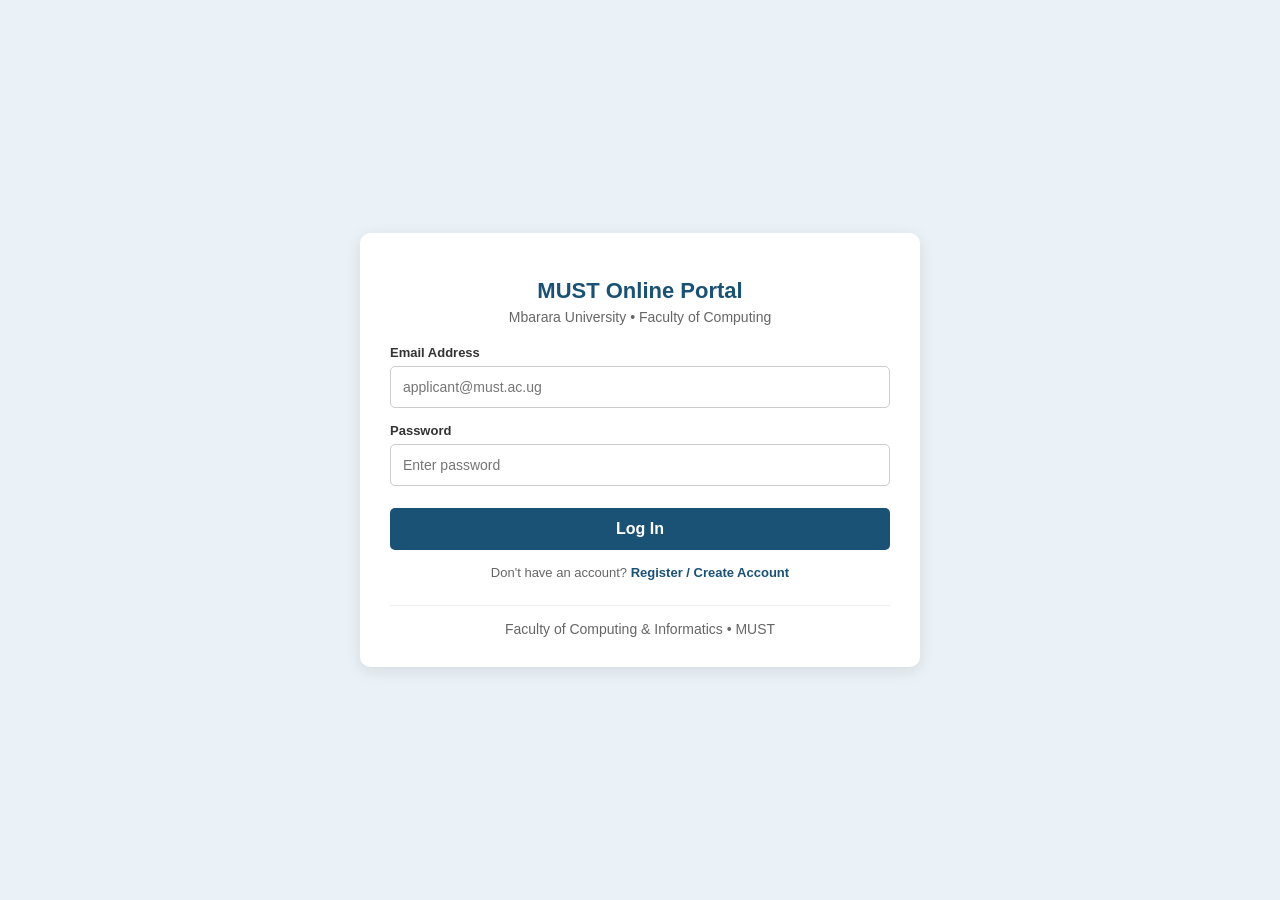
<file: index.html>
<!--update -->
<!DOCTYPE html>
<html lang="en">
<head>
    <meta charset="UTF-8">
    <meta name="viewport" content="width=device-width, initial-scale=1.0">
    <title>MUST - Login Portal</title>
    <link rel="stylesheet" href="styles.css">
</head>
<body>

    <div class="login-container">
        
        <div class="portal-header">
            <h1>MUST Online Portal</h1>
            <p>Mbarara University &bull; Faculty of Computing</p>
        </div>

        <!-- Login Form -->
        <form id="login-form">
            <label for="login-email">Email Address</label>
            <input type="email" id="login-email" name="email" placeholder="applicant@must.ac.ug" required>

            <label for="login-password">Password</label>
            <input type="password" id="login-password" name="password" placeholder="Enter password" required>

            <button type="submit">Log In</button>
        </form>

        <div style="text-align: center; margin-top: 15px;">
            <p style="font-size: 13px;">Don't have an account? <a href="details.html" style="color: #1a5276; text-decoration: none; font-weight: bold;">Register / Create Account</a></p>
        </div>

        <div class="footer">
            <p>Faculty of Computing & Informatics &bull; MUST</p>
        </div>

    </div>

   <script>
    document.getElementById('login-form').addEventListener('submit', function(event) {
        event.preventDefault();

        // Get the email and password the user typed
        const enteredEmail = document.getElementById('login-email').value.trim();
        const enteredPassword = document.getElementById('login-password').value.trim();

        // Optional: Save what they typed so it's remembered
        if (enteredEmail) {
            localStorage.setItem('savedEmail', enteredEmail);
        }

        // Show success and move to the next page
        alert("Login successful! Welcome back.");
        window.location.href = "details.html";
    });
</script>
</body>
</html>
</file>
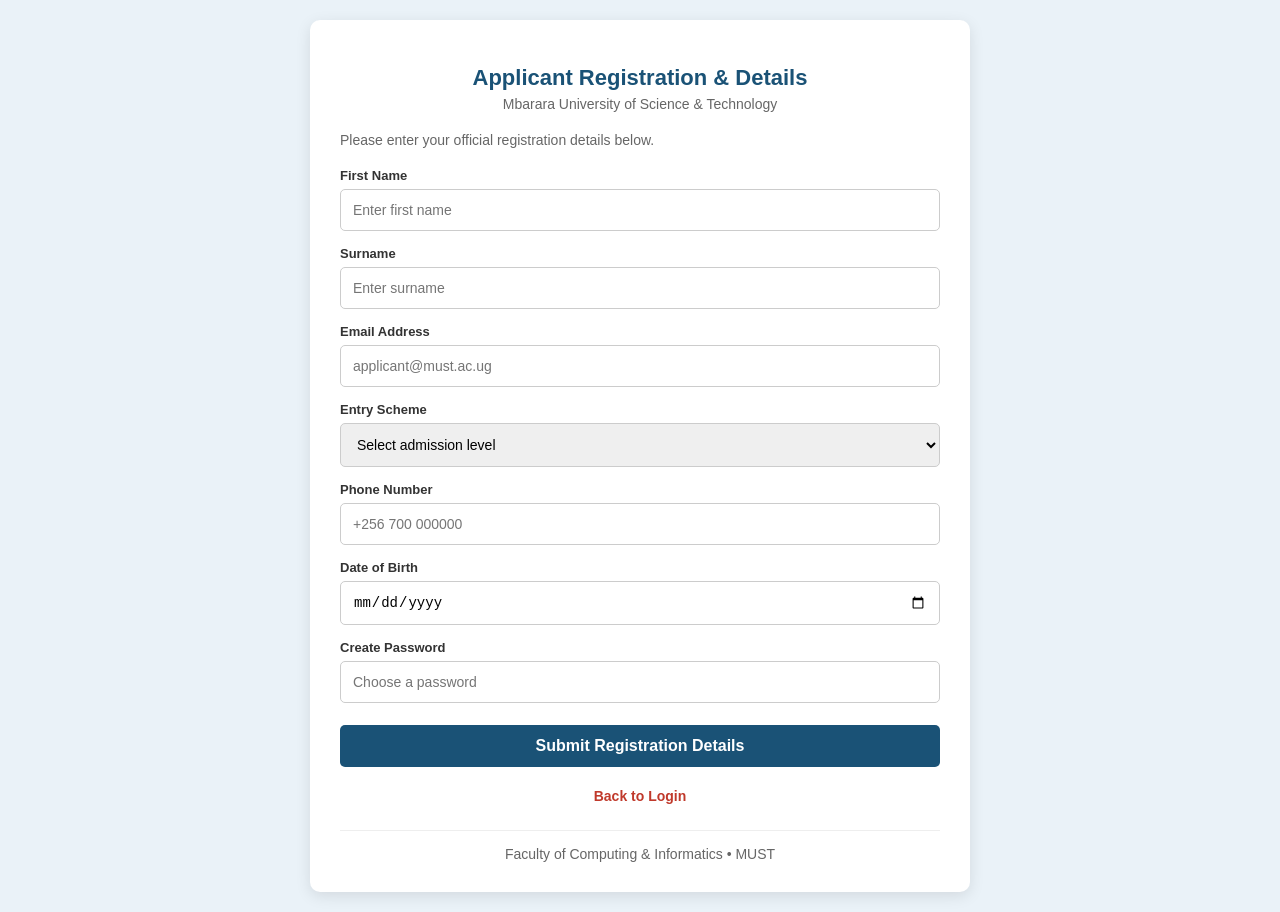
<file: details.html>
<!DOCTYPE html>
<html lang="en">
<head>
    <meta charset="UTF-8">
    <meta name="viewport" content="width=device-width, initial-scale=1.0">
    <title>MUST - Registration & Details</title>
    <link rel="stylesheet" href="styles.css">
</head>
<body>

    <div class="login-container" style="max-width: 600px;">
        
        <div class="portal-header">
            <h1>Applicant Registration & Details</h1>
            <p>Mbarara University of Science & Technology</p>
        </div>

        <p style="text-align: left; margin-bottom: 20px; font-size: 14px; color: #666;">
            Please enter your official registration details below.
        </p>

        <!-- Registration Form with an ID -->
        <form id="reg-form">
            <label for="firstname">First Name</label>
            <input type="text" id="firstname" name="firstname" placeholder="Enter first name" required>

            <label for="surname">Surname</label>
            <input type="text" id="surname" name="surname" placeholder="Enter surname" required>

            <label for="reg-email">Email Address</label>
            <input type="email" id="reg-email" name="email" placeholder="applicant@must.ac.ug" required>

            <label for="entry-scheme">Entry Scheme</label>
            <select id="entry-scheme" name="entry_scheme" required>
                <option value="" disabled selected>Select admission level</option>
                <option value="Direct A-Level">Direct Entry (A-Level)</option>
                <option value="Diploma Holder">Diploma Holder</option>
                <option value="Postgraduate">Postgraduate</option>
            </select>

            <label for="phone">Phone Number</label>
            <input type="tel" id="phone" name="phone" placeholder="+256 700 000000" required>

            <label for="dob">Date of Birth</label>
            <input type="date" id="dob" name="dob" required>

            <label for="reg-password">Create Password</label>
            <input type="password" id="reg-password" name="password" placeholder="Choose a password" required>

            <button type="submit">Submit Registration Details</button>
        </form>

        <div style="margin-top: 20px; text-align: center;">
            <a href="index.html" style="color: #c0392b; text-decoration: none; font-size: 14px; font-weight: bold;">Back to Login</a>
        </div>

        <div class="footer">
            <p>Faculty of Computing & Informatics &bull; MUST</p>
        </div>

    </div>

    <!-- Clean script block that saves data reliably -->
    <script>
        document.getElementById('reg-form').addEventListener('submit', function(event) {
            event.preventDefault();
            
            const email = document.getElementById('reg-email').value.trim();
            const password = document.getElementById('reg-password').value.trim();

            // Save to browser memory
            localStorage.setItem('savedEmail', email);
            localStorage.setItem('savedPassword', password);

            alert('Account created successfully! You can now log in.');
            window.location.href = 'index.html';
        });
    </script>

</body>
</html>
</file>
<file: styles.css>
body {
    font-family: Arial, sans-serif;
    background-color: #eaf2f8;
    margin: 0;
    padding: 20px;
    display: flex;
    align-items: center;
    justify-content: center;
    min-height: 100vh;
    box-sizing: border-box;
}

.login-container {
    width: 100%;
    max-width: 500px;
    margin: auto;
    padding: 30px;
    background-color: white;
    border-radius: 10px;
    box-shadow: 0 4px 15px rgba(0, 0, 0, 0.1);
}

.portal-header {
    margin-bottom: 20px;
    text-align: center;
}

h1 {
    text-align: center;
    color: #1a5276;
    font-size: 22px;
    margin-bottom: 5px;
}

p {
    text-align: center;
    color: #666666;
    font-size: 14px;
    margin: 0;
}

label {
    display: block;
    margin-top: 15px;
    margin-bottom: 6px;
    font-weight: bold;
    color: #333333;
    font-size: 13px;
}

input, select {
    width: 100%;
    margin: 0;
    padding: 12px;
    border: 1px solid #cccccc;
    box-sizing: border-box;
    font-size: 14px;
    border-radius: 5px;
}

input:focus, select:focus {
    outline: none;
    border-color: #1a5276;
}

button {
    width: 100%;
    padding: 12px;
    margin-top: 22px;
    background-color: #1a5276;
    color: white;
    border: none;
    border-radius: 5px;
    font-size: 16px;
    cursor: pointer;
    font-weight: bold;
    transition: background-color 0.2s ease;
}

button:hover {
    background-color: #154360;
}

.footer {
    margin-top: 25px;
    font-size: 12px;
    text-align: center;
    color: #888888;
    border-top: 1px solid #eeeeee;
    padding-top: 15px;
}
</file>
